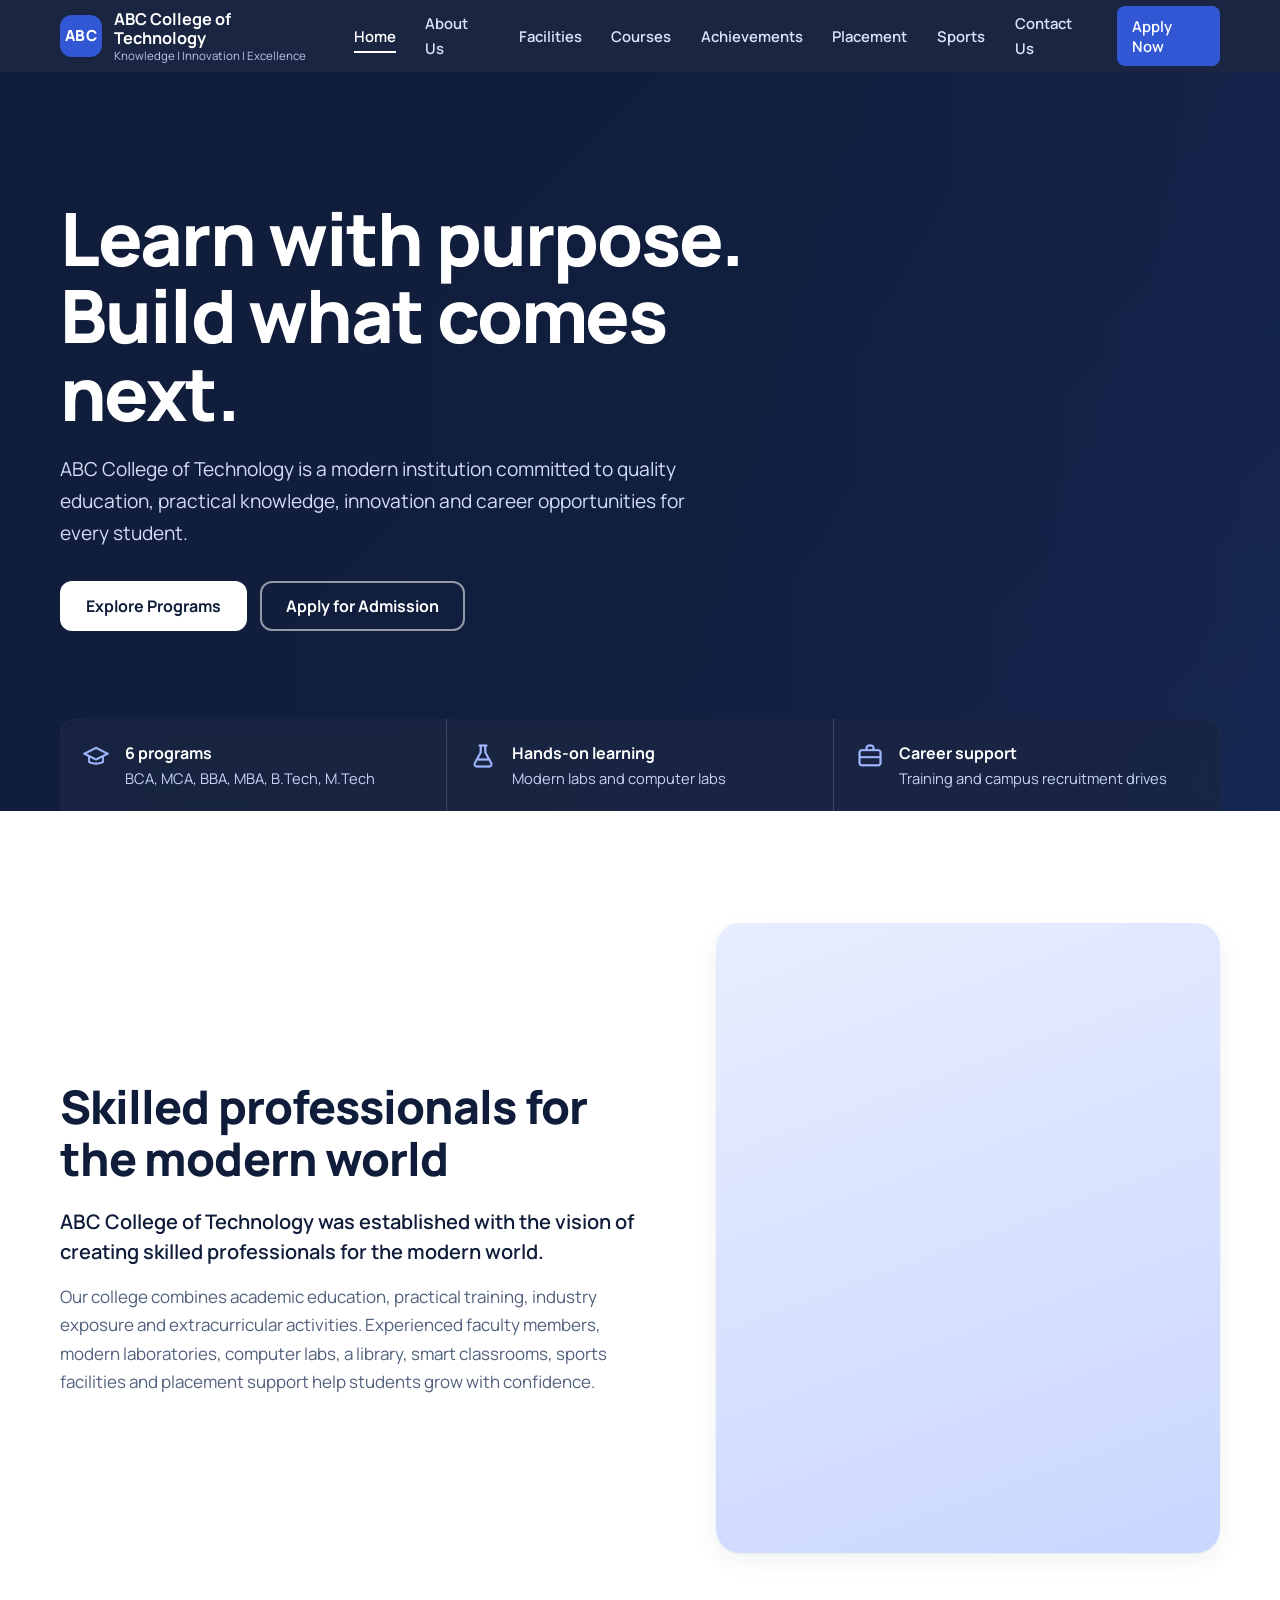
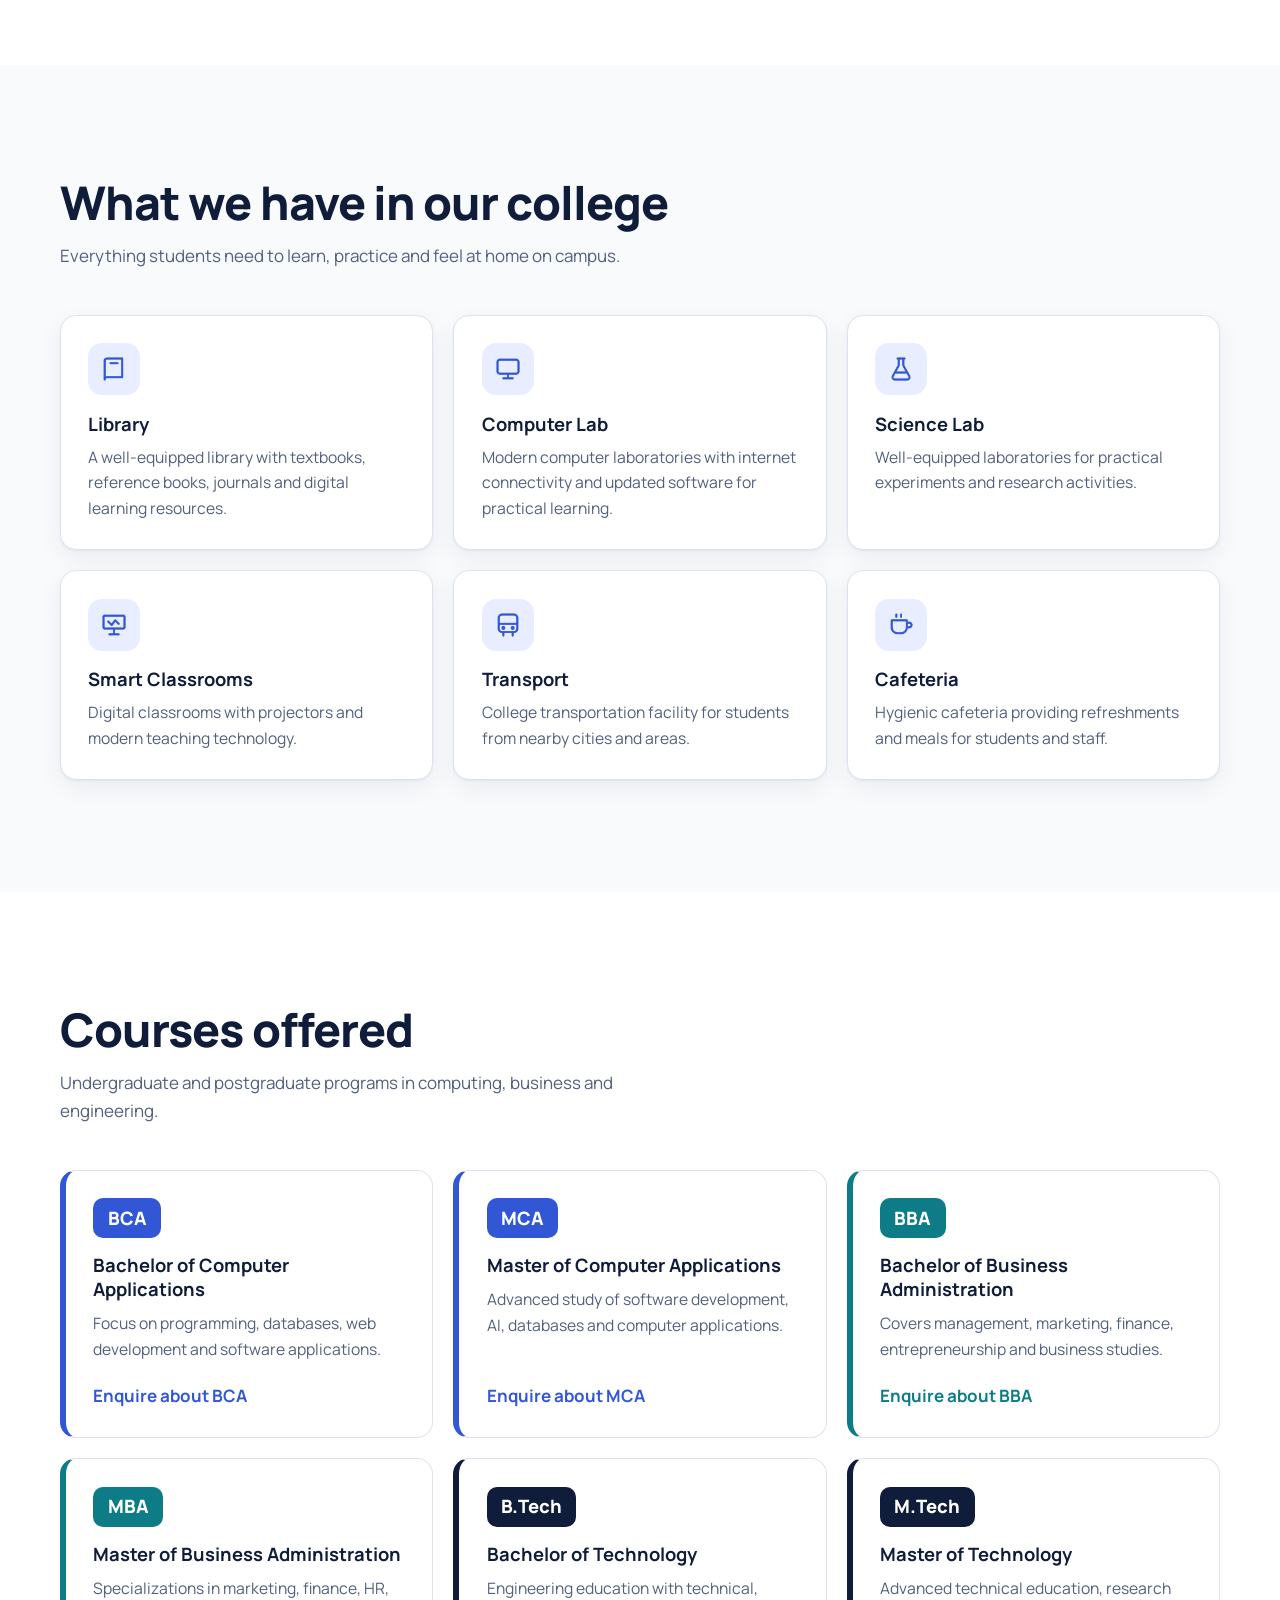
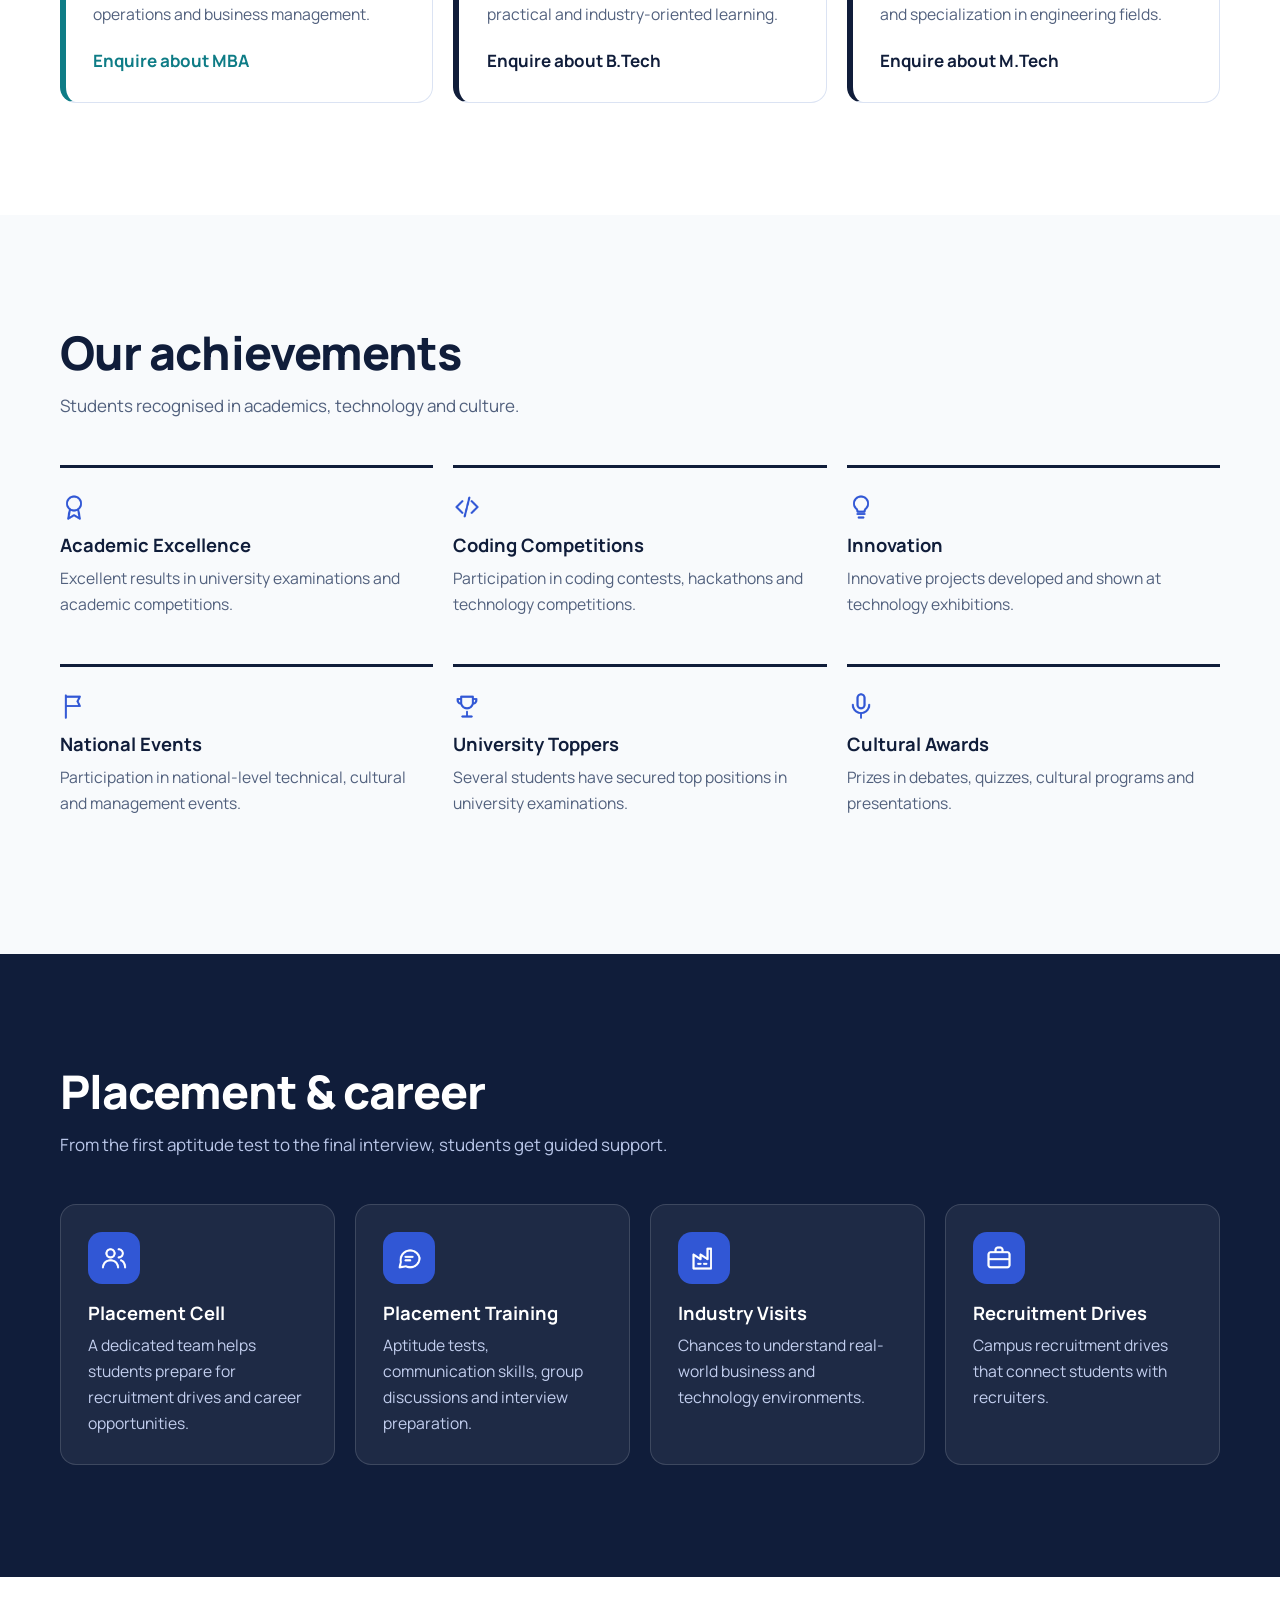
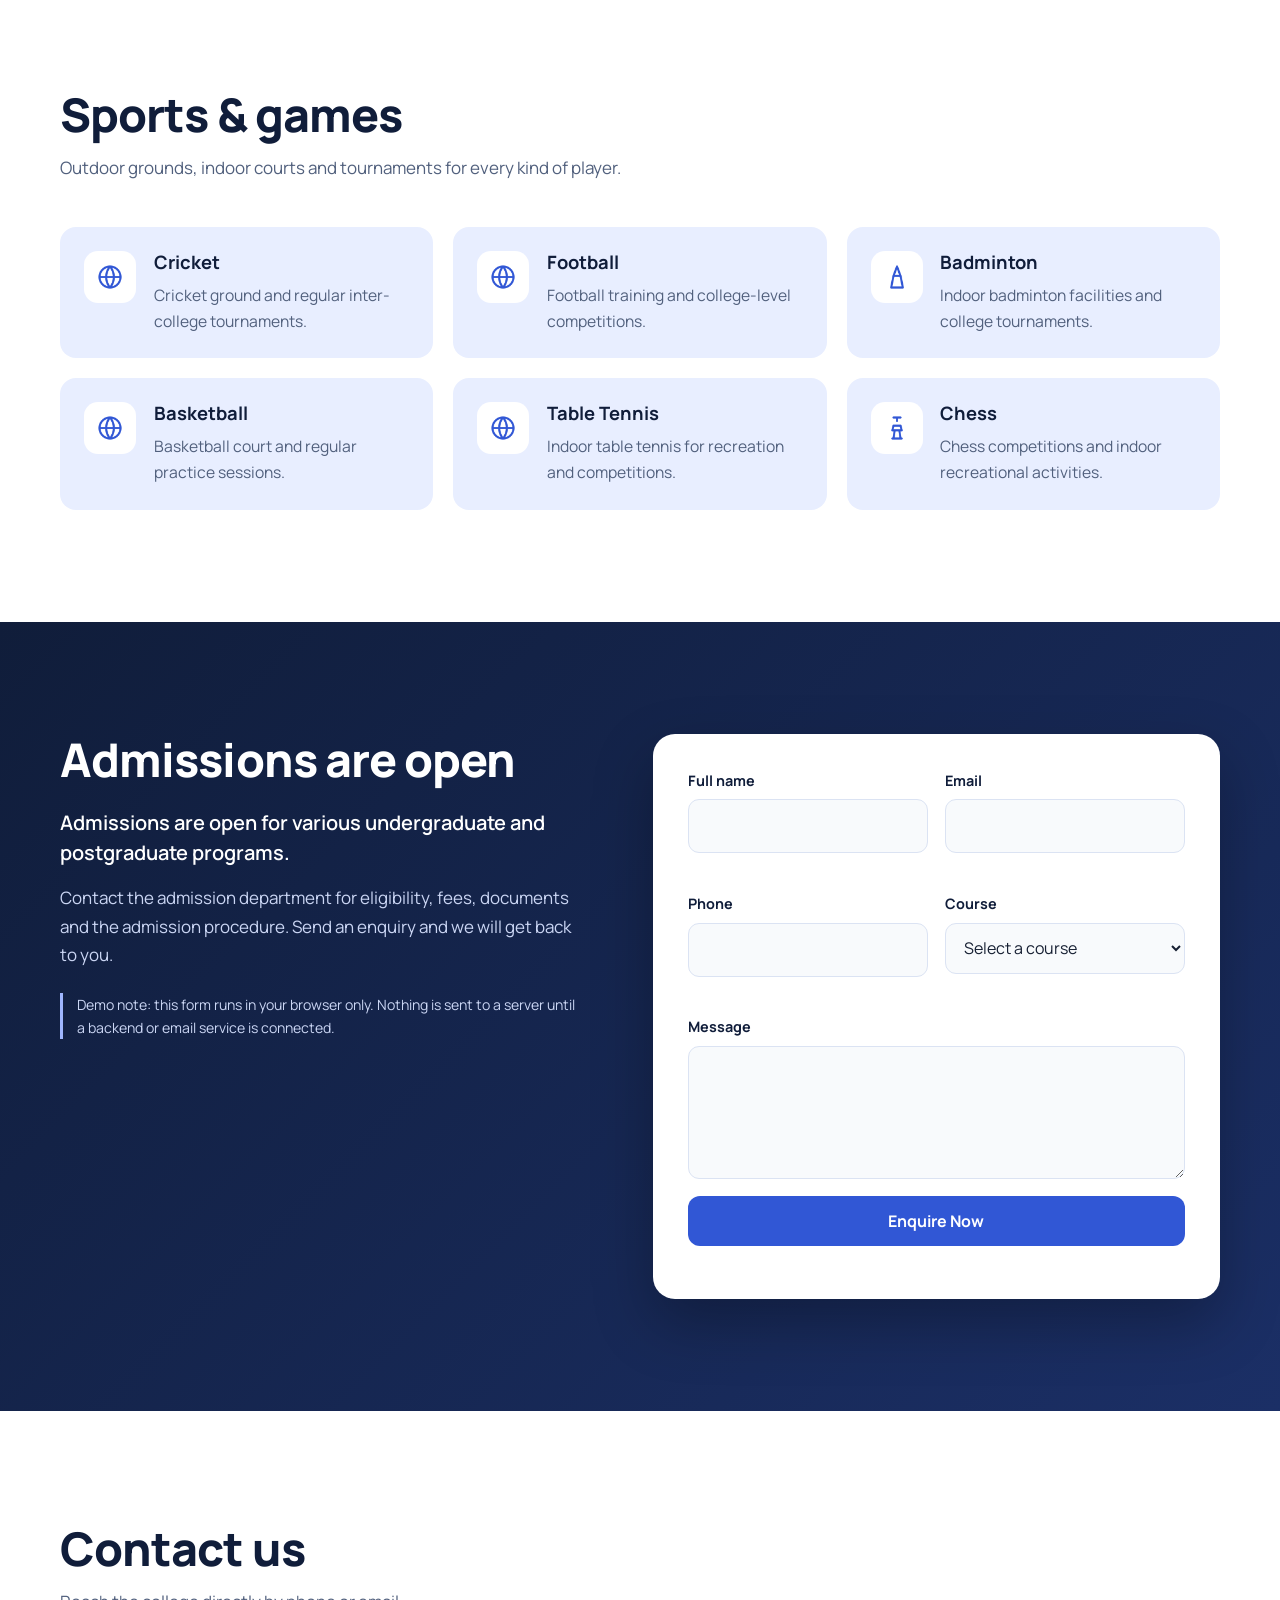
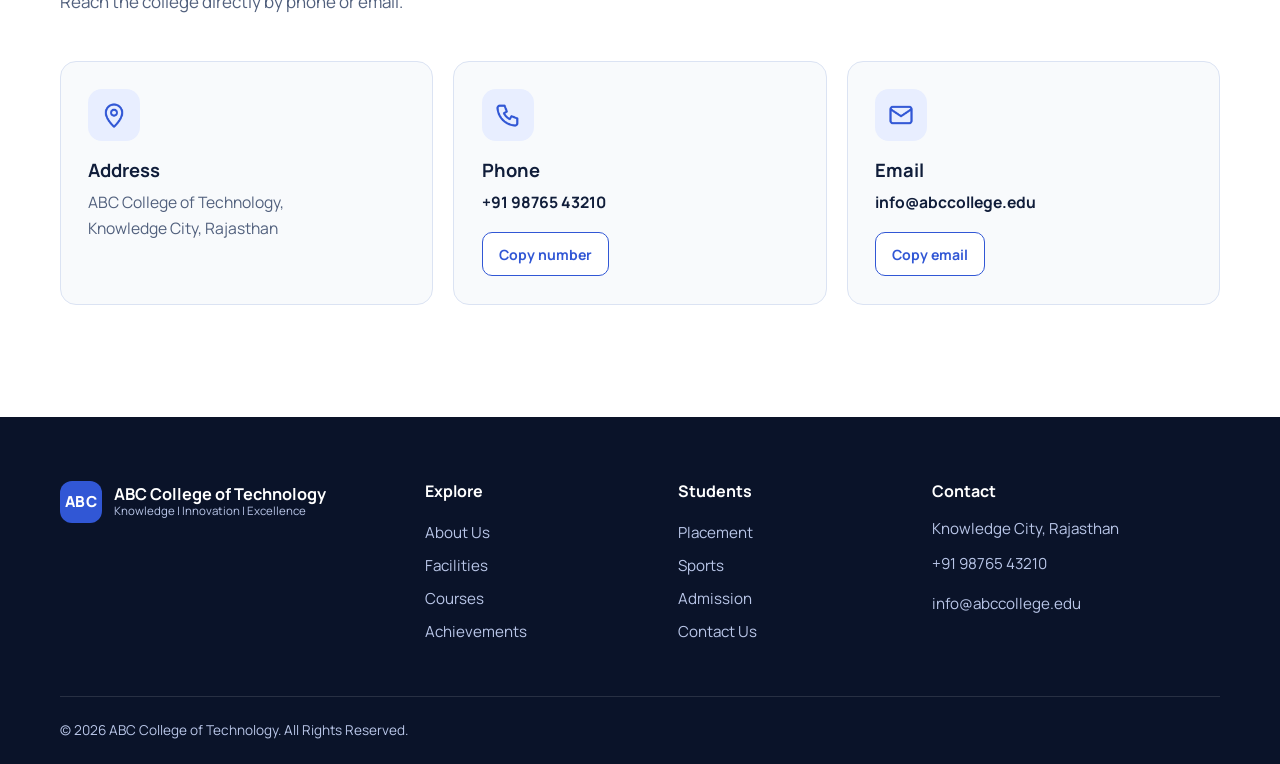
<file: index.html>
<!DOCTYPE html>
<html lang="en">
<head>
<meta charset="UTF-8">
<meta name="viewport" content="width=device-width, initial-scale=1.0">
<title>ABC College of Technology | Knowledge, Innovation, Excellence</title>
<meta name="description" content="ABC College of Technology offers BCA, MCA, BBA, MBA, B.Tech and M.Tech programs with modern labs, placement support and sports facilities.">
<meta name="theme-color" content="#101D3A">
<link rel="preconnect" href="https://fonts.googleapis.com">
<link rel="preconnect" href="https://fonts.gstatic.com" crossorigin>
<link href="https://fonts.googleapis.com/css2?family=Manrope:wght@400;500;600;700;800&display=swap" rel="stylesheet">
<link rel="stylesheet" href="style.css">
</head>
<body>
<a class="skip" href="#main">Skip to content</a>

<header class="site-header" id="top">
  <div class="wrap bar">
    <a href="#home" class="brand" aria-label="ABC College of Technology, home">
      <span class="logo" aria-hidden="true">ABC</span>
      <span class="brand-text"><strong>ABC College of Technology</strong><small>Knowledge | Innovation | Excellence</small></span>
    </a>
    <button class="burger" id="burger" aria-expanded="false" aria-controls="menu" aria-label="Open menu"><span></span><span></span><span></span></button>
    <nav id="menu" class="menu" aria-label="Main">
      <a href="#home">Home</a><a href="#about">About Us</a><a href="#facilities">Facilities</a><a href="#courses">Courses</a>
      <a href="#achievements">Achievements</a><a href="#placement">Placement</a><a href="#sports">Sports</a><a href="#contact">Contact Us</a>
      <a href="#admission" class="btn btn-sm">Apply Now</a>
    </nav>
  </div>
</header>

<main id="main">
<section class="hero" id="home">
  <img class="hero-img" src="https://images.unsplash.com/photo-1562774053-701939374585?auto=format&fit=crop&w=1800&q=70" alt="College campus building" fetchpriority="high" onerror="this.remove()">
  <div class="wrap hero-in">
    <h1>Learn with purpose. Build what comes next.</h1>
    <p>ABC College of Technology is a modern institution committed to quality education, practical knowledge, innovation and career opportunities for every student.</p>
    <div class="actions">
      <a href="#courses" class="btn btn-light">Explore Programs</a>
      <a href="#admission" class="btn btn-ghost">Apply for Admission</a>
    </div>
  </div>
  <div class="wrap">
    <ul class="highlights">
      <li><img class="hi" src="icons/cap-light.png" alt="" width="28" height="28"><span><strong>6 programs</strong>BCA, MCA, BBA, MBA, B.Tech, M.Tech</span></li>
      <li><img class="hi" src="icons/flask-light.png" alt="" width="28" height="28"><span><strong>Hands-on learning</strong>Modern labs and computer labs</span></li>
      <li><img class="hi" src="icons/brief-light.png" alt="" width="28" height="28"><span><strong>Career support</strong>Training and campus recruitment drives</span></li>
    </ul>
  </div>
</section>

<section class="sec" id="about">
  <div class="wrap about">
    <div class="about-text reveal">
      <h2>Skilled professionals for the modern world</h2>
      <p class="lead">ABC College of Technology was established with the vision of creating skilled professionals for the modern world.</p>
      <p>Our college combines academic education, practical training, industry exposure and extracurricular activities. Experienced faculty members, modern laboratories, computer labs, a library, smart classrooms, sports facilities and placement support help students grow with confidence.</p>
    </div>
    <figure class="about-img reveal">
      <img src="https://images.unsplash.com/photo-1523050854058-8df90110c9f1?auto=format&fit=crop&w=900&q=70" alt="Students celebrating at a college event" loading="lazy" onerror="this.remove()">
    </figure>
  </div>
</section>

<section class="sec tint" id="facilities">
  <div class="wrap">
    <div class="head reveal"><h2>What we have in our college</h2><p>Everything students need to learn, practice and feel at home on campus.</p></div>
    <div class="grid g3" id="facility-grid">
      <article class="card reveal"><span class="ico"><img src="icons/book.png" alt="" width="28" height="28" loading="lazy"></span><h3>Library</h3><p>A well-equipped library with textbooks, reference books, journals and digital learning resources.</p></article>
      <article class="card reveal"><span class="ico"><img src="icons/monitor.png" alt="" width="28" height="28" loading="lazy"></span><h3>Computer Lab</h3><p>Modern computer laboratories with internet connectivity and updated software for practical learning.</p></article>
      <article class="card reveal"><span class="ico"><img src="icons/flask.png" alt="" width="28" height="28" loading="lazy"></span><h3>Science Lab</h3><p>Well-equipped laboratories for practical experiments and research activities.</p></article>
      <article class="card reveal"><span class="ico"><img src="icons/proj.png" alt="" width="28" height="28" loading="lazy"></span><h3>Smart Classrooms</h3><p>Digital classrooms with projectors and modern teaching technology.</p></article>
      <article class="card reveal"><span class="ico"><img src="icons/bus.png" alt="" width="28" height="28" loading="lazy"></span><h3>Transport</h3><p>College transportation facility for students from nearby cities and areas.</p></article>
      <article class="card reveal"><span class="ico"><img src="icons/cup.png" alt="" width="28" height="28" loading="lazy"></span><h3>Cafeteria</h3><p>Hygienic cafeteria providing refreshments and meals for students and staff.</p></article>
    </div>
  </div>
</section>

<section class="sec" id="courses">
  <div class="wrap">
    <div class="head reveal"><h2>Courses offered</h2><p>Undergraduate and postgraduate programs in computing, business and engineering.</p></div>
    <div class="grid g3">
      <article class="course reveal" data-c="tech"><span class="tag">BCA</span><h3>Bachelor of Computer Applications</h3><p>Focus on programming, databases, web development and software applications.</p><a href="#admission" data-course="BCA">Enquire about BCA</a></article>
      <article class="course reveal" data-c="tech"><span class="tag">MCA</span><h3>Master of Computer Applications</h3><p>Advanced study of software development, AI, databases and computer applications.</p><a href="#admission" data-course="MCA">Enquire about MCA</a></article>
      <article class="course reveal" data-c="biz"><span class="tag">BBA</span><h3>Bachelor of Business Administration</h3><p>Covers management, marketing, finance, entrepreneurship and business studies.</p><a href="#admission" data-course="BBA">Enquire about BBA</a></article>
      <article class="course reveal" data-c="biz"><span class="tag">MBA</span><h3>Master of Business Administration</h3><p>Specializations in marketing, finance, HR, operations and business management.</p><a href="#admission" data-course="MBA">Enquire about MBA</a></article>
      <article class="course reveal" data-c="eng"><span class="tag">B.Tech</span><h3>Bachelor of Technology</h3><p>Engineering education with technical, practical and industry-oriented learning.</p><a href="#admission" data-course="B.Tech">Enquire about B.Tech</a></article>
      <article class="course reveal" data-c="eng"><span class="tag">M.Tech</span><h3>Master of Technology</h3><p>Advanced technical education, research and specialization in engineering fields.</p><a href="#admission" data-course="M.Tech">Enquire about M.Tech</a></article>
    </div>
  </div>
</section>

<section class="sec tint" id="achievements">
  <div class="wrap">
    <div class="head reveal"><h2>Our achievements</h2><p>Students recognised in academics, technology and culture.</p></div>
    <div class="grid g3 ach">
      <article class="reveal"><span class="ico"><img src="icons/award.png" alt="" width="28" height="28" loading="lazy"></span><h3>Academic Excellence</h3><p>Excellent results in university examinations and academic competitions.</p></article>
      <article class="reveal"><span class="ico"><img src="icons/code.png" alt="" width="28" height="28" loading="lazy"></span><h3>Coding Competitions</h3><p>Participation in coding contests, hackathons and technology competitions.</p></article>
      <article class="reveal"><span class="ico"><img src="icons/bulb.png" alt="" width="28" height="28" loading="lazy"></span><h3>Innovation</h3><p>Innovative projects developed and shown at technology exhibitions.</p></article>
      <article class="reveal"><span class="ico"><img src="icons/flag.png" alt="" width="28" height="28" loading="lazy"></span><h3>National Events</h3><p>Participation in national-level technical, cultural and management events.</p></article>
      <article class="reveal"><span class="ico"><img src="icons/trophy.png" alt="" width="28" height="28" loading="lazy"></span><h3>University Toppers</h3><p>Several students have secured top positions in university examinations.</p></article>
      <article class="reveal"><span class="ico"><img src="icons/mic.png" alt="" width="28" height="28" loading="lazy"></span><h3>Cultural Awards</h3><p>Prizes in debates, quizzes, cultural programs and presentations.</p></article>
    </div>
  </div>
</section>

<section class="sec dark" id="placement">
  <div class="wrap">
    <div class="head reveal"><h2>Placement &amp; career</h2><p>From the first aptitude test to the final interview, students get guided support.</p></div>
    <ol class="steps">
      <li class="reveal"><span class="ico"><img src="icons/users-white.png" alt="" width="28" height="28" loading="lazy"></span><h3>Placement Cell</h3><p>A dedicated team helps students prepare for recruitment drives and career opportunities.</p></li>
      <li class="reveal"><span class="ico"><img src="icons/chat-white.png" alt="" width="28" height="28" loading="lazy"></span><h3>Placement Training</h3><p>Aptitude tests, communication skills, group discussions and interview preparation.</p></li>
      <li class="reveal"><span class="ico"><img src="icons/factory-white.png" alt="" width="28" height="28" loading="lazy"></span><h3>Industry Visits</h3><p>Chances to understand real-world business and technology environments.</p></li>
      <li class="reveal"><span class="ico"><img src="icons/brief-white.png" alt="" width="28" height="28" loading="lazy"></span><h3>Recruitment Drives</h3><p>Campus recruitment drives that connect students with recruiters.</p></li>
    </ol>
  </div>
</section>

<section class="sec" id="sports">
  <div class="wrap">
    <div class="head reveal"><h2>Sports &amp; games</h2><p>Outdoor grounds, indoor courts and tournaments for every kind of player.</p></div>
    <div class="grid g3 sports">
      <article class="reveal"><span class="ico"><img src="icons/ball.png" alt="" width="28" height="28" loading="lazy"></span><div><h3>Cricket</h3><p>Cricket ground and regular inter-college tournaments.</p></div></article>
      <article class="reveal"><span class="ico"><img src="icons/ball.png" alt="" width="28" height="28" loading="lazy"></span><div><h3>Football</h3><p>Football training and college-level competitions.</p></div></article>
      <article class="reveal"><span class="ico"><img src="icons/bird.png" alt="" width="28" height="28" loading="lazy"></span><div><h3>Badminton</h3><p>Indoor badminton facilities and college tournaments.</p></div></article>
      <article class="reveal"><span class="ico"><img src="icons/ball.png" alt="" width="28" height="28" loading="lazy"></span><div><h3>Basketball</h3><p>Basketball court and regular practice sessions.</p></div></article>
      <article class="reveal"><span class="ico"><img src="icons/ball.png" alt="" width="28" height="28" loading="lazy"></span><div><h3>Table Tennis</h3><p>Indoor table tennis for recreation and competitions.</p></div></article>
      <article class="reveal"><span class="ico"><img src="icons/chess.png" alt="" width="28" height="28" loading="lazy"></span><div><h3>Chess</h3><p>Chess competitions and indoor recreational activities.</p></div></article>
    </div>
  </div>
</section>

<section class="sec adm" id="admission">
  <div class="wrap adm-grid">
    <div class="reveal">
      <h2>Admissions are open</h2>
      <p class="lead">Admissions are open for various undergraduate and postgraduate programs.</p>
      <p>Contact the admission department for eligibility, fees, documents and the admission procedure. Send an enquiry and we will get back to you.</p>
      <p class="note">Demo note: this form runs in your browser only. Nothing is sent to a server until a backend or email service is connected.</p>
    </div>
    <form id="enquiry" class="form reveal" novalidate>
      <div class="field"><label for="name">Full name</label><input id="name" name="name" autocomplete="name" required><span class="err" id="e-name"></span></div>
      <div class="field"><label for="email">Email</label><input id="email" name="email" type="email" autocomplete="email" required><span class="err" id="e-email"></span></div>
      <div class="field"><label for="phone">Phone</label><input id="phone" name="phone" type="tel" inputmode="tel" autocomplete="tel" required><span class="err" id="e-phone"></span></div>
      <div class="field"><label for="course">Course</label>
        <select id="course" name="course" required><option value="">Select a course</option><option>BCA</option><option>MCA</option><option>BBA</option><option>MBA</option><option>B.Tech</option><option>M.Tech</option></select><span class="err" id="e-course"></span></div>
      <div class="field full"><label for="message">Message</label><textarea id="message" name="message" rows="4"></textarea></div>
      <button class="btn btn-primary full" type="submit">Enquire Now</button>
      <div class="status full" id="status" role="status" aria-live="polite"></div>
    </form>
  </div>
</section>

<section class="sec" id="contact">
  <div class="wrap">
    <div class="head reveal"><h2>Contact us</h2><p>Reach the college directly by phone or email.</p></div>
    <div class="grid g3 contact">
      <article class="reveal"><span class="ico"><img src="icons/pin.png" alt="" width="28" height="28" loading="lazy"></span><h3>Address</h3><p>ABC College of Technology,<br>Knowledge City, Rajasthan</p></article>
      <article class="reveal"><span class="ico"><img src="icons/phone.png" alt="" width="28" height="28" loading="lazy"></span><h3>Phone</h3><p><a href="tel:+919876543210">+91 98765 43210</a></p><button class="copy" data-copy="+91 98765 43210">Copy number</button></article>
      <article class="reveal"><span class="ico"><img src="icons/mail.png" alt="" width="28" height="28" loading="lazy"></span><h3>Email</h3><p><a href="mailto:info@abccollege.edu">info@abccollege.edu</a></p><button class="copy" data-copy="info@abccollege.edu">Copy email</button></article>
    </div>
  </div>
</section>
</main>

<footer class="foot">
  <div class="wrap foot-grid">
    <div><a href="#home" class="brand light"><span class="logo" aria-hidden="true">ABC</span><span class="brand-text"><strong>ABC College of Technology</strong><small>Knowledge | Innovation | Excellence</small></span></a></div>
    <nav aria-label="Explore"><h3>Explore</h3><a href="#about">About Us</a><a href="#facilities">Facilities</a><a href="#courses">Courses</a><a href="#achievements">Achievements</a></nav>
    <nav aria-label="Students"><h3>Students</h3><a href="#placement">Placement</a><a href="#sports">Sports</a><a href="#admission">Admission</a><a href="#contact">Contact Us</a></nav>
    <div><h3>Contact</h3><p>Knowledge City, Rajasthan</p><p><a href="tel:+919876543210">+91 98765 43210</a></p><p><a href="mailto:info@abccollege.edu">info@abccollege.edu</a></p></div>
  </div>
  <div class="wrap legal">© 2026 ABC College of Technology. All Rights Reserved.</div>
</footer>
<script src="script.js"></script>
</body>
</html>
</file>
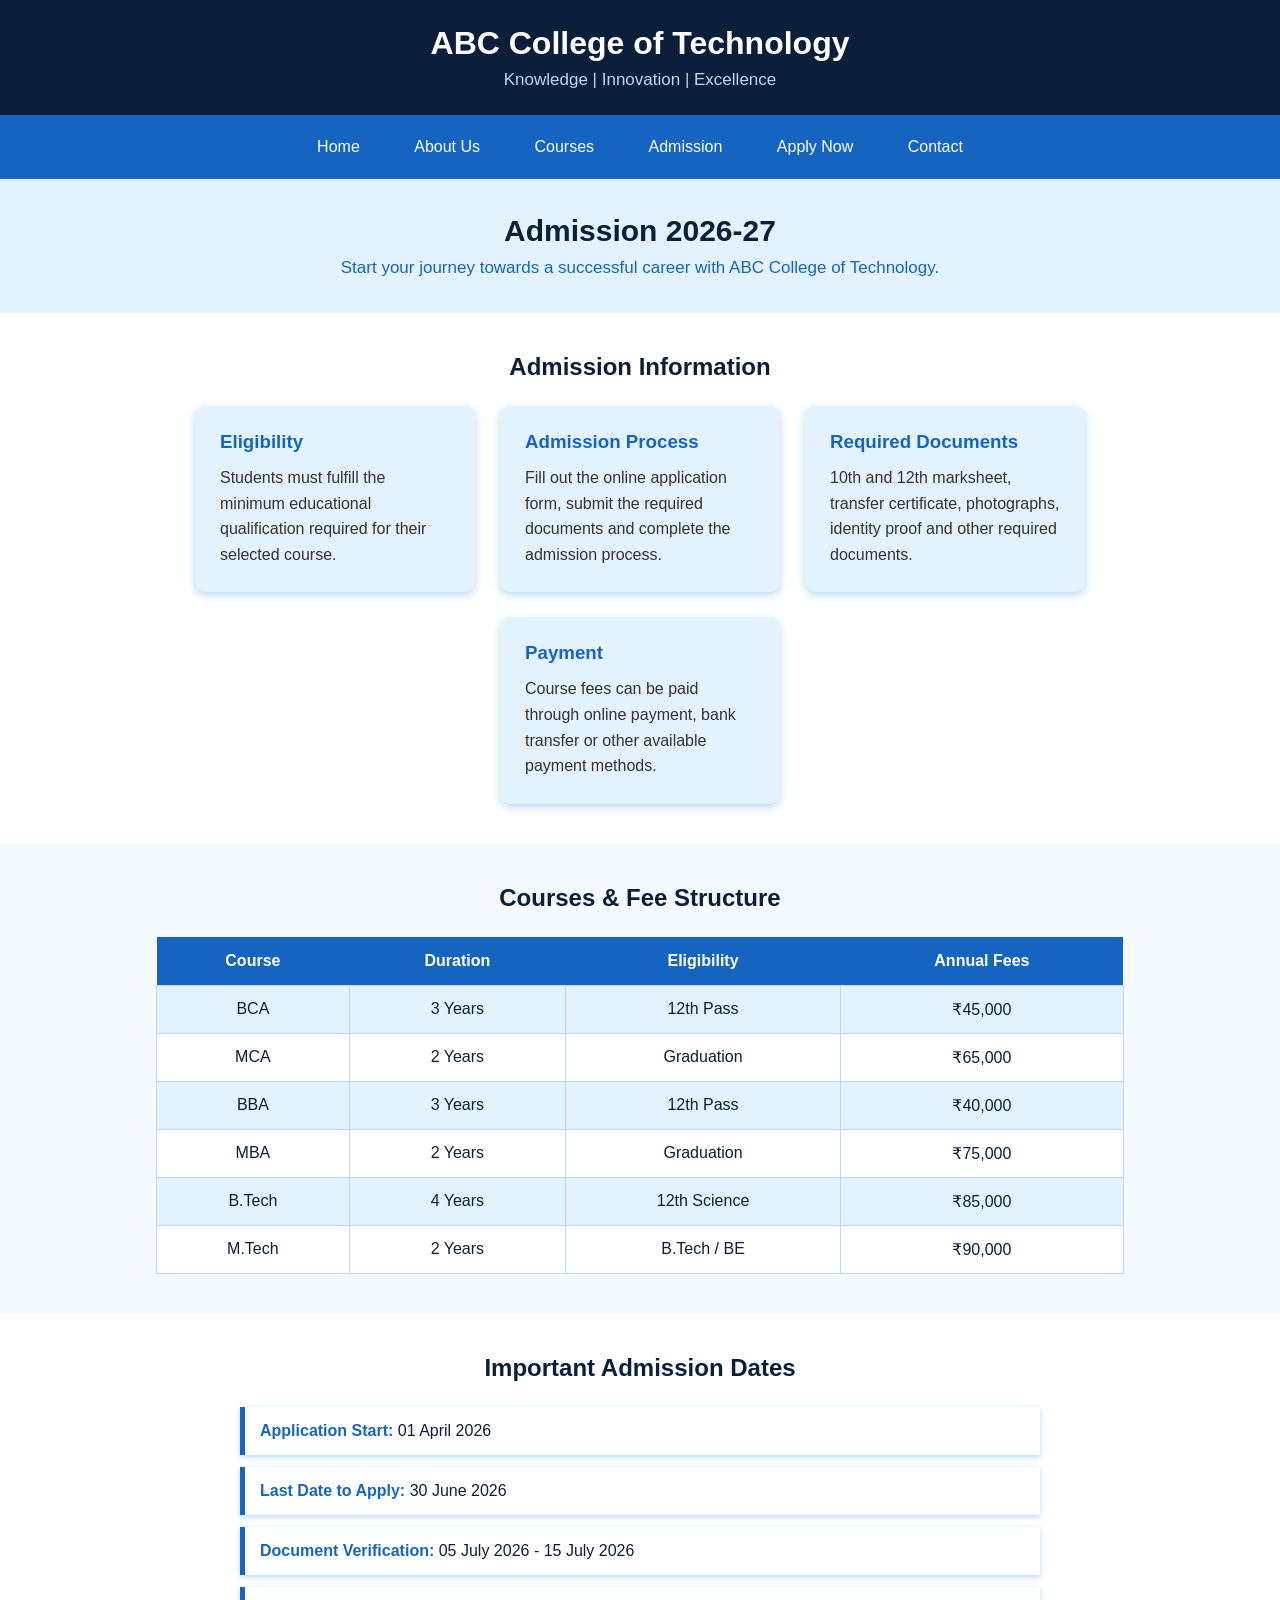
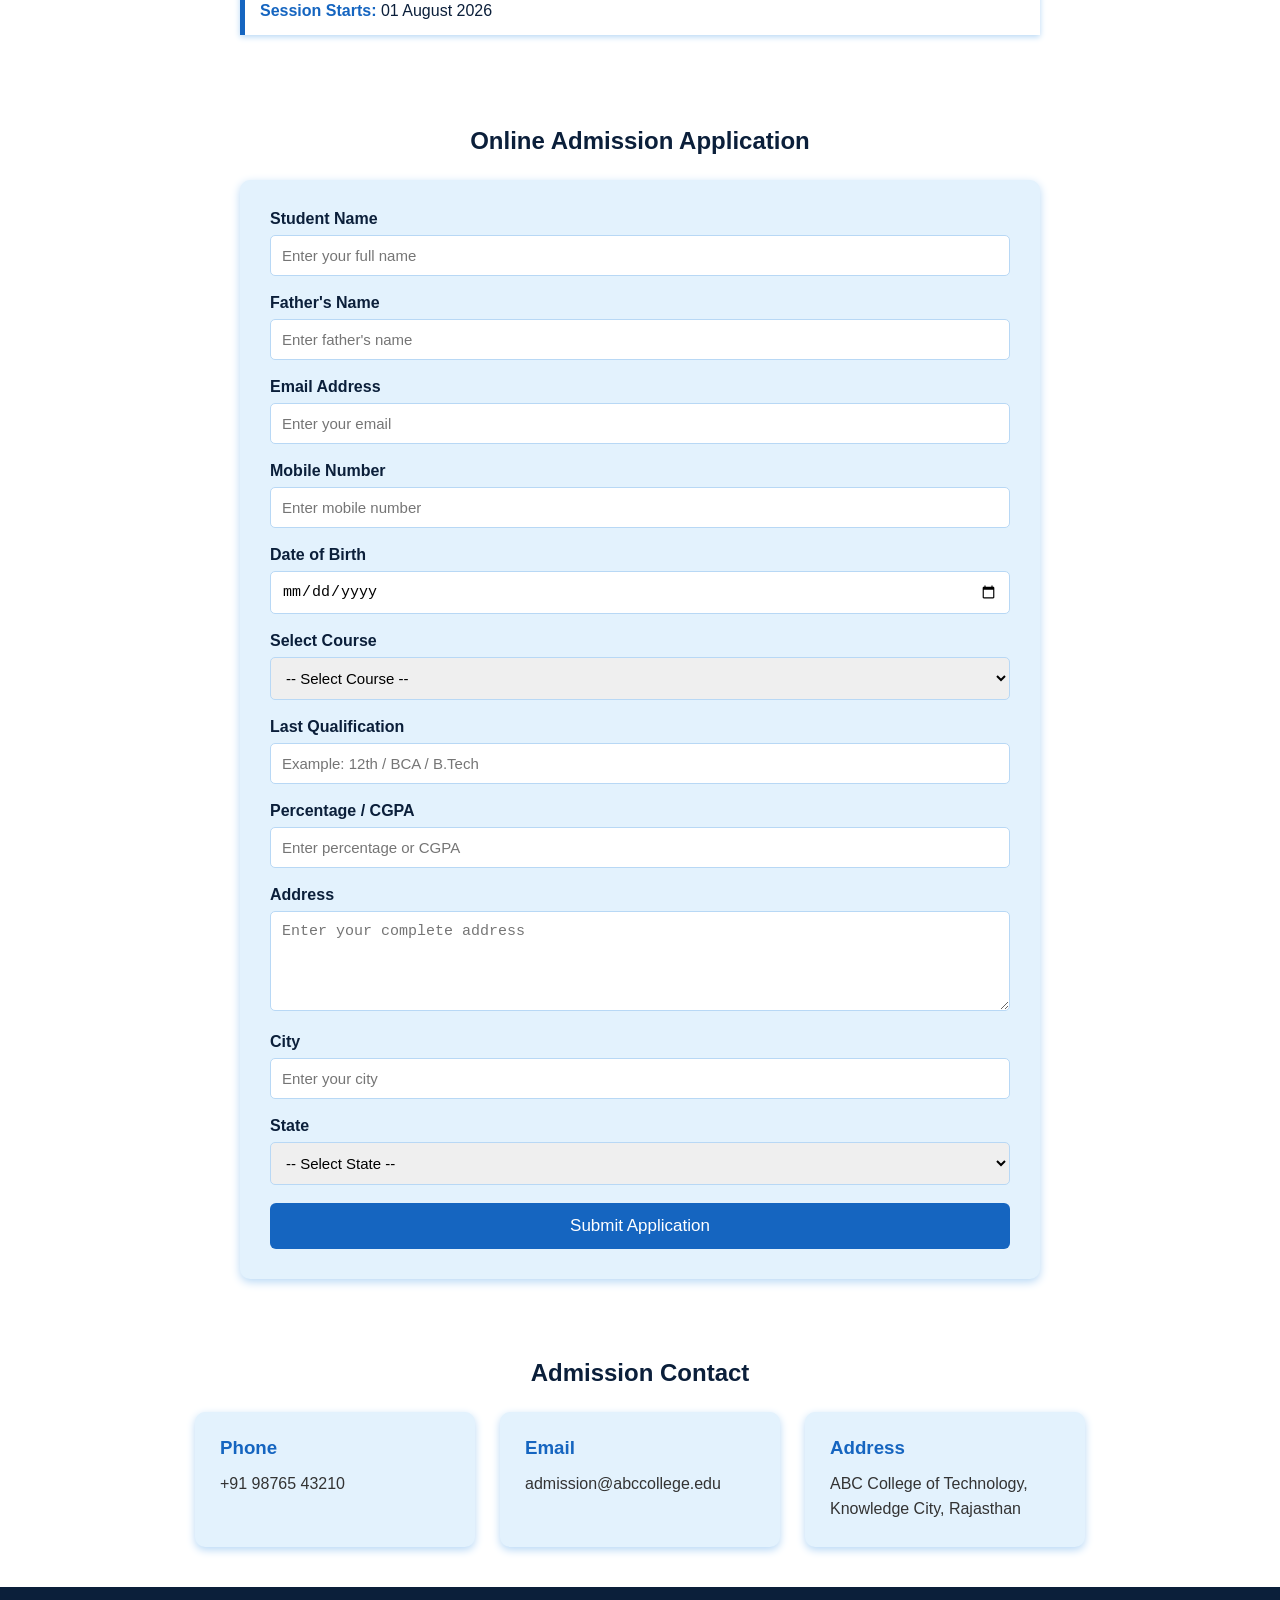
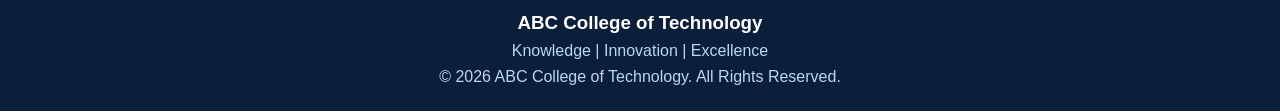
<file: p1Part2.html>
<!DOCTYPE html>
<html lang="en">

<head>
    <meta charset="UTF-8">
    <meta name="viewport" content="width=device-width, initial-scale=1.0">

    <title>ABC College - Admission</title>

    <style>
        * {
            margin: 0;
            padding: 0;
            box-sizing: border-box;
        }

        body {
            font-family: Arial, sans-serif;
            background-color: white;
            color: #0B1F3A;
        }

        /* Header */
        #hd {
            background-color: #0B1F3A;
            color: white;
            text-align: center;
            padding: 25px;
        }

        #hd h1 {
            font-size: 32px;
            margin-bottom: 8px;
        }

        #hd p {
            color: #B8D8F5;
            font-size: 17px;
        }

        /* Navigation */
        #nav {
            background-color: #1565C0;
            text-align: center;
            padding: 12px;
        }

        #nav a {
            color: white;
            text-decoration: none;
            display: inline-block;
            padding: 8px 15px;
            margin: 3px 10px;
            border-radius: 5px;
        }

        #nav a:hover {
            background-color: #42A5F5;
        }

        /* Main Heading */
        .page-title {
            text-align: center;
            background-color: #E3F2FD;
            padding: 35px 10px;
        }

        .page-title h2 {
            color: #0B1F3A;
            font-size: 30px;
            margin-bottom: 10px;
        }

        .page-title p {
            color: #1565C0;
            font-size: 17px;
        }

        /* Common Section */
        section {
            padding: 40px 8%;
        }

        section h2 {
            text-align: center;
            color: #0B1F3A;
            margin-bottom: 25px;
        }

        /* Admission Information */
        .info-container {
            display: flex;
            justify-content: center;
            gap: 25px;
            flex-wrap: wrap;
        }

        .info-box {
            width: 280px;
            background-color: #E3F2FD;
            padding: 25px;
            border-radius: 10px;
            box-shadow: 0 3px 8px #B8D8F5;
        }

        .info-box h3 {
            color: #1565C0;
            margin-bottom: 12px;
        }

        .info-box p {
            line-height: 1.6;
            color: #333;
        }

        /* Courses and Fees */
        #courses {
            background-color: #F5FAFF;
        }

        table {
            width: 90%;
            margin: auto;
            border-collapse: collapse;
            background-color: white;
        }

        th {
            background-color: #1565C0;
            color: white;
            padding: 15px;
        }

        td {
            padding: 14px;
            text-align: center;
            border: 1px solid #B8D8F5;
        }

        tr:nth-child(even) {
            background-color: #E3F2FD;
        }

        tr:hover {
            background-color: #B8D8F5;
        }

        /* Application Form */
        .form-container {
            max-width: 800px;
            margin: auto;
            background-color: #E3F2FD;
            padding: 30px;
            border-radius: 10px;
            box-shadow: 0 3px 10px #B8D8F5;
        }

        .form-group {
            margin-bottom: 18px;
        }

        label {
            display: block;
            margin-bottom: 7px;
            font-weight: bold;
            color: #0B1F3A;
        }

        input,
        select,
        textarea {
            width: 100%;
            padding: 11px;
            border: 1px solid #B8D8F5;
            border-radius: 5px;
            font-size: 15px;
        }

        input:focus,
        select:focus,
        textarea:focus {
            outline: none;
            border: 2px solid #1565C0;
        }

        textarea {
            height: 100px;
            resize: vertical;
        }

        .submit-btn {
            width: 100%;
            padding: 13px;
            background-color: #1565C0;
            color: white;
            border: none;
            border-radius: 6px;
            font-size: 17px;
            cursor: pointer;
        }

        .submit-btn:hover {
            background-color: #42A5F5;
        }

        /* Important Dates */
        .dates {
            max-width: 800px;
            margin: auto;
        }

        .date-box {
            background-color: white;
            border-left: 5px solid #1565C0;
            padding: 15px;
            margin-bottom: 12px;
            box-shadow: 0 2px 6px #B8D8F5;
        }

        .date-box strong {
            color: #1565C0;
        }

        /* Footer */
        footer {
            background-color: #0B1F3A;
            color: white;
            text-align: center;
            padding: 25px;
        }

        footer p {
            color: #B8D8F5;
            margin-top: 8px;
        }

        /* Mobile */
        @media (max-width: 700px) {

            #nav a {
                display: block;
                margin: 5px;
            }

            table {
                width: 100%;
                font-size: 13px;
            }

            .form-container {
                padding: 20px;
            }

            section {
                padding: 30px 5%;
            }
        }
    </style>

</head>

<body>

    <!-- Header -->

    <header id="hd">

        <h1>ABC College of Technology</h1>

        <p>Knowledge | Innovation | Excellence</p>

    </header>


    <!-- Navigation -->

    <nav id="nav">

        <a href="index.html">Home</a>

        <a href="index.html#about">About Us</a>

        <a href="index.html#courses">Courses</a>

        <a href="admission.html">Admission</a>

        <a href="#application">Apply Now</a>

        <a href="#contact">Contact</a>

    </nav>


    <!-- Page Title -->

    <div class="page-title">

        <h2>Admission 2026-27</h2>

        <p>
            Start your journey towards a successful career
            with ABC College of Technology.
        </p>

    </div>


    <!-- Admission Information -->

    <section>

        <h2>Admission Information</h2>

        <div class="info-container">

            <div class="info-box">

                <h3> Eligibility</h3>

                <p>
                    Students must fulfill the minimum educational
                    qualification required for their selected course.
                </p>

            </div>


            <div class="info-box">

                <h3> Admission Process</h3>

                <p>
                    Fill out the online application form, submit the
                    required documents and complete the admission process.
                </p>

            </div>


            <div class="info-box">

                <h3> Required Documents</h3>

                <p>
                    10th and 12th marksheet, transfer certificate,
                    photographs, identity proof and other required documents.
                </p>

            </div>


            <div class="info-box">

                <h3> Payment</h3>

                <p>
                    Course fees can be paid through online payment,
                    bank transfer or other available payment methods.
                </p>

            </div>

        </div>

    </section>


    <!-- Courses and Fees -->

    <section id="courses">

        <h2>Courses & Fee Structure</h2>

        <table>

            <tr>
                <th>Course</th>
                <th>Duration</th>
                <th>Eligibility</th>
                <th>Annual Fees</th>
            </tr>

            <tr>
                <td>BCA</td>
                <td>3 Years</td>
                <td>12th Pass</td>
                <td>₹45,000</td>
            </tr>

            <tr>
                <td>MCA</td>
                <td>2 Years</td>
                <td>Graduation</td>
                <td>₹65,000</td>
            </tr>

            <tr>
                <td>BBA</td>
                <td>3 Years</td>
                <td>12th Pass</td>
                <td>₹40,000</td>
            </tr>

            <tr>
                <td>MBA</td>
                <td>2 Years</td>
                <td>Graduation</td>
                <td>₹75,000</td>
            </tr>

            <tr>
                <td>B.Tech</td>
                <td>4 Years</td>
                <td>12th Science</td>
                <td>₹85,000</td>
            </tr>

            <tr>
                <td>M.Tech</td>
                <td>2 Years</td>
                <td>B.Tech / BE</td>
                <td>₹90,000</td>
            </tr>

        </table>

    </section>


    <!-- Important Dates -->

    <section>

        <h2>Important Admission Dates</h2>

        <div class="dates">

            <div class="date-box">
                <strong>Application Start:</strong>
                01 April 2026
            </div>

            <div class="date-box">
                <strong>Last Date to Apply:</strong>
                30 June 2026
            </div>

            <div class="date-box">
                <strong>Document Verification:</strong>
                05 July 2026 - 15 July 2026
            </div>

            <div class="date-box">
                <strong>Session Starts:</strong>
                01 August 2026
            </div>

        </div>

    </section>


    <!-- Application Form -->

    <section id="application">

        <h2>Online Admission Application</h2>

        <div class="form-container">

            <form>

                <div class="form-group">

                    <label for="name">
                        Student Name
                    </label>

                    <input
                        type="text"
                        id="name"
                        name="name"
                        placeholder="Enter your full name"
                        required
                    >

                </div>


                <div class="form-group">

                    <label for="father">
                        Father's Name
                    </label>

                    <input
                        type="text"
                        id="father"
                        name="father"
                        placeholder="Enter father's name"
                        required
                    >

                </div>


                <div class="form-group">

                    <label for="email">
                        Email Address
                    </label>

                    <input
                        type="email"
                        id="email"
                        name="email"
                        placeholder="Enter your email"
                        required
                    >

                </div>


                <div class="form-group">

                    <label for="phone">
                        Mobile Number
                    </label>

                    <input
                        type="tel"
                        id="phone"
                        name="phone"
                        placeholder="Enter mobile number"
                        required
                    >

                </div>


                <div class="form-group">

                    <label for="dob">
                        Date of Birth
                    </label>

                    <input
                        type="date"
                        id="dob"
                        name="dob"
                        required
                    >

                </div>


                <div class="form-group">

                    <label for="course">
                        Select Course
                    </label>

                    <select id="course" name="course" required>

                        <option value="">
                            -- Select Course --
                        </option>

                        <option value="bca">
                            BCA - ₹45,000 / Year
                        </option>

                        <option value="mca">
                            MCA - ₹65,000 / Year
                        </option>

                        <option value="bba">
                            BBA - ₹40,000 / Year
                        </option>

                        <option value="mba">
                            MBA - ₹75,000 / Year
                        </option>

                        <option value="btech">
                            B.Tech - ₹85,000 / Year
                        </option>

                        <option value="mtech">
                            M.Tech - ₹90,000 / Year
                        </option>

                    </select>

                </div>


                <div class="form-group">

                    <label for="qualification">
                        Last Qualification
                    </label>

                    <input
                        type="text"
                        id="qualification"
                        name="qualification"
                        placeholder="Example: 12th / BCA / B.Tech"
                        required
                    >

                </div>


                <div class="form-group">

                    <label for="percentage">
                        Percentage / CGPA
                    </label>

                    <input
                        type="text"
                        id="percentage"
                        name="percentage"
                        placeholder="Enter percentage or CGPA"
                        required
                    >

                </div>


                <div class="form-group">

                    <label for="address">
                        Address
                    </label>

                    <textarea
                        id="address"
                        name="address"
                        placeholder="Enter your complete address"
                        required
                    ></textarea>

                </div>


                <div class="form-group">

                    <label for="city">
                        City
                    </label>

                    <input
                        type="text"
                        id="city"
                        name="city"
                        placeholder="Enter your city"
                        required
                    >

                </div>


                <div class="form-group">

                    <label for="state">
                        State
                    </label>

                    <select id="state" name="state">

                        <option value="">
                            -- Select State --
                        </option>

                        <option>Rajasthan</option>
                        <option>Gujarat</option>
                        <option>Haryana</option>
                        <option>Delhi</option>
                        <option>Maharashtra</option>
                        <option>Madhya Pradesh</option>
                        <option>Uttar Pradesh</option>
                        <option>Punjab</option>

                    </select>

                </div>


                <button type="submit" class="submit-btn">
                    Submit Application
                </button>

            </form>

        </div>

    </section>


    <!-- Contact -->

    <section id="contact">

        <h2>Admission Contact</h2>

        <div class="info-container">

            <div class="info-box">

                <h3> Phone</h3>

                <p>
                    +91 98765 43210
                </p>

            </div>


            <div class="info-box">

                <h3> Email</h3>

                <p>
                    admission@abccollege.edu
                </p>

            </div>


            <div class="info-box">

                <h3> Address</h3>

                <p>
                    ABC College of Technology,
                    Knowledge City, Rajasthan
                </p>

            </div>

        </div>

    </section>


    <!-- Footer -->

    <footer>

        <h3>ABC College of Technology</h3>

        <p>
            Knowledge | Innovation | Excellence
        </p>

        <p>
            © 2026 ABC College of Technology. All Rights Reserved.
        </p>

    </footer>

</body>

</html>
</file>
<file: style.css>
/* ===== Tokens ===== */
:root{
  --navy:#101D3A; --royal:#3157D5; --off:#F8FAFC; --white:#fff; --tint:#E8EEFF; --text:#172033;
  --muted:#51607d; --line:#dbe3f3; --r:16px; --shadow:0 1px 2px rgba(16,29,58,.06),0 8px 24px rgba(16,29,58,.06);
  --font:'Manrope',system-ui,-apple-system,'Segoe UI',Roboto,Arial,sans-serif;
}
*{box-sizing:border-box;margin:0;padding:0}
html{scroll-behavior:smooth;scroll-padding-top:84px}
body{font-family:var(--font);color:var(--text);background:var(--white);line-height:1.65;font-size:1.0625rem;overflow-x:hidden}
img{max-width:100%;display:block}
a{color:var(--royal)}
:focus-visible{outline:3px solid var(--royal);outline-offset:3px;border-radius:6px}
.wrap{width:min(1160px,100% - 2.5rem);margin-inline:auto}
.skip{position:absolute;left:-999px;top:8px;background:#fff;padding:.6rem 1rem;z-index:100;border-radius:8px}
.skip:focus{left:8px}

/* ===== Header ===== */
.site-header{position:sticky;top:0;z-index:50;background:rgba(16,29,58,.96);backdrop-filter:blur(8px);color:#fff}
.bar{display:flex;align-items:center;justify-content:space-between;height:72px;gap:1rem}
.brand{display:flex;align-items:center;gap:.75rem;text-decoration:none;color:#fff}
.logo{display:grid;place-items:center;width:42px;height:42px;border-radius:12px;background:var(--royal);font-weight:800;font-size:.95rem;letter-spacing:.02em}
.brand-text{display:flex;flex-direction:column;line-height:1.2}
.brand-text strong{font-size:1.02rem;font-weight:700}
.brand-text small{font-size:.72rem;color:#b9c6e8}
.menu{display:flex;align-items:center;gap:.25rem}
.menu a{color:#dbe4fb;text-decoration:none;font-size:.93rem;font-weight:600;padding:.5rem .8rem;border-radius:8px;position:relative;transition:color .2s}
.menu a:not(.btn)::after{content:"";position:absolute;left:.8rem;right:.8rem;bottom:.2rem;height:2px;background:#fff;transform:scaleX(0);transform-origin:left;transition:transform .25s}
.menu a:not(.btn):hover,.menu a.active{color:#fff}
.menu a:not(.btn):hover::after,.menu a.active::after{transform:scaleX(1)}
.menu .btn{margin-left:.5rem}
.burger{display:none;width:46px;height:46px;background:transparent;border:1px solid rgba(255,255,255,.25);border-radius:12px;cursor:pointer;flex-direction:column;justify-content:center;align-items:center;gap:5px}
.burger span{width:20px;height:2px;background:#fff;transition:transform .25s,opacity .2s}
.burger[aria-expanded=true] span:nth-child(1){transform:translateY(7px) rotate(45deg)}
.burger[aria-expanded=true] span:nth-child(2){opacity:0}
.burger[aria-expanded=true] span:nth-child(3){transform:translateY(-7px) rotate(-45deg)}

/* ===== Buttons ===== */
.btn{display:inline-flex;align-items:center;justify-content:center;min-height:48px;padding:.75rem 1.5rem;border-radius:12px;font:700 1rem var(--font);text-decoration:none;border:2px solid transparent;cursor:pointer;transition:transform .2s,background .2s,color .2s,box-shadow .2s}
.btn:hover{transform:translateY(-2px)}
.btn-sm{min-height:40px;padding:.45rem 1.05rem;background:var(--royal);color:#fff!important;font-size:.92rem}
.btn-sm:hover{background:#4268e6}
.btn-light{background:#fff;color:var(--navy)}
.btn-light:hover{box-shadow:0 10px 30px rgba(0,0,0,.3)}
.btn-ghost{border-color:rgba(255,255,255,.55);color:#fff}
.btn-ghost:hover{background:rgba(255,255,255,.12)}
.btn-primary{background:var(--royal);color:#fff}
.btn-primary:hover{background:#2748b8;box-shadow:0 10px 24px rgba(49,87,213,.35)}

/* ===== Hero ===== */
.hero{position:relative;background:linear-gradient(135deg,var(--navy),#1b2f66);color:#fff;padding-top:clamp(4rem,10vw,8rem);isolation:isolate}
.hero-img{position:absolute;inset:0;width:100%;height:100%;object-fit:cover;z-index:-2}
.hero::before{content:"";position:absolute;inset:0;z-index:-1;background:linear-gradient(90deg,rgba(16,29,58,.94) 0%,rgba(16,29,58,.78) 55%,rgba(16,29,58,.45) 100%)}
.hero-in{max-width:1160px}
.hero h1{font-size:clamp(2.4rem,6.4vw,4.6rem);line-height:1.05;font-weight:800;letter-spacing:-.025em;max-width:15ch}
.hero-in p{max-width:56ch;margin-top:1.4rem;font-size:clamp(1.05rem,2vw,1.2rem);color:#d3ddf7}
.actions{display:flex;flex-wrap:wrap;gap:.8rem;margin-top:2rem}
.highlights{list-style:none;display:grid;grid-template-columns:repeat(3,1fr);gap:1px;margin-top:clamp(3rem,7vw,5.5rem);background:rgba(255,255,255,.18);border-radius:var(--r) var(--r) 0 0;overflow:hidden}
.highlights li{display:flex;gap:.9rem;align-items:flex-start;padding:1.3rem 1.4rem;background:rgba(16,29,58,.82);backdrop-filter:blur(6px);font-size:.92rem;color:#c6d3f5}
.highlights strong{display:block;color:#fff;font-size:1rem}
.highlights .hi{width:28px;height:28px;flex:none;margin-top:2px}

/* ===== Sections ===== */
.sec{padding:clamp(4rem,9vw,7rem) 0}
.tint{background:var(--off)}
h2{font-size:clamp(1.9rem,4vw,2.9rem);line-height:1.12;font-weight:800;letter-spacing:-.02em;color:var(--navy)}
h3{font-size:1.15rem;line-height:1.3;color:var(--navy)}
.head{max-width:640px;margin-bottom:2.8rem}
.head p{margin-top:.8rem;color:var(--muted)}
.grid{display:grid;gap:1.25rem}
.g3{grid-template-columns:repeat(3,1fr)}
.ico{display:grid;place-items:center;width:52px;height:52px;border-radius:14px;background:var(--tint);color:var(--royal);margin-bottom:1.1rem}
.ico img{width:28px;height:28px;object-fit:contain}

/* About */
.about{display:grid;grid-template-columns:1.15fr 1fr;gap:clamp(2rem,6vw,5rem);align-items:center}
.lead{font-size:1.25rem;font-weight:600;color:var(--navy);margin:1.4rem 0 1rem;line-height:1.5}
.about-text p:last-child{color:var(--muted)}
.about-img{aspect-ratio:4/5;border-radius:24px;overflow:hidden;background:linear-gradient(160deg,var(--tint),#c9d6ff);box-shadow:var(--shadow);position:relative}
.about-img img{width:100%;height:100%;object-fit:cover}

/* Cards */
.card{background:#fff;border:1px solid var(--line);border-radius:var(--r);padding:1.7rem;box-shadow:var(--shadow);transition:transform .25s,box-shadow .25s,border-color .25s}
.card:hover{transform:translateY(-4px);border-color:#b8c8f5;box-shadow:0 14px 34px rgba(49,87,213,.14)}
.card p,.ach p,.steps p,.sports p,.contact p{color:var(--muted);font-size:.98rem;margin-top:.5rem}

/* Courses */
.course{--c:var(--royal);background:#fff;border:1px solid var(--line);border-left:6px solid var(--c);border-radius:var(--r);padding:1.7rem;display:flex;flex-direction:column;transition:transform .25s,box-shadow .25s}
.course:hover{transform:translateY(-4px);box-shadow:var(--shadow)}
.course[data-c=biz]{--c:#0e7c86}
.course[data-c=eng]{--c:#101D3A}
.tag{align-self:flex-start;background:var(--c);color:#fff;font-weight:800;font-size:1.15rem;padding:.3rem .9rem;border-radius:10px;margin-bottom:1rem}
.course p{color:var(--muted);margin:.6rem 0 1.2rem;font-size:.98rem;flex:1}
.course a{font-weight:700;text-decoration:none;color:var(--c)}
.course a:hover{text-decoration:underline}

/* Achievements */
.ach article{padding:1.6rem 0 1.6rem;border-top:3px solid var(--navy)}
.ach .ico{background:transparent;padding:0;width:auto;height:auto;justify-content:start;margin-bottom:.8rem}

/* Placement */
.dark{background:var(--navy);color:#fff}
.dark h2,.dark h3{color:#fff}
.dark .head p{color:#b9c6e8}
.steps{list-style:none;display:grid;grid-template-columns:repeat(4,1fr);gap:1.25rem;position:relative}
.steps li{background:rgba(255,255,255,.06);border:1px solid rgba(255,255,255,.14);border-radius:var(--r);padding:1.7rem;transition:background .25s}
.steps li:hover{background:rgba(255,255,255,.11)}
.steps .ico{background:var(--royal);color:#fff}
.steps p{color:#c3cfef}

/* Sports */
.sports article{display:flex;gap:1.1rem;align-items:flex-start;padding:1.5rem;border-radius:var(--r);background:var(--tint)}
.sports .ico{background:#fff;margin:0;flex:none}

/* Admission */
.adm{background:linear-gradient(135deg,var(--navy),#1b2f66);color:#fff}
.adm h2{color:#fff}
.adm-grid{display:grid;grid-template-columns:1fr 1.1fr;gap:clamp(2rem,6vw,5rem);align-items:start}
.adm .lead{color:#fff}
.adm p{color:#cbd6f4}
.note{margin-top:1.5rem;font-size:.88rem;border-left:3px solid #9fb6ff;padding-left:.9rem}
.form{background:#fff;color:var(--text);border-radius:22px;padding:clamp(1.4rem,3vw,2.2rem);display:grid;grid-template-columns:1fr 1fr;gap:1.1rem;box-shadow:0 24px 60px rgba(0,0,0,.28)}
.full{grid-column:1/-1}
.field{display:flex;flex-direction:column;gap:.4rem}
label{font-weight:700;font-size:.9rem;color:var(--navy)}
input,select,textarea{font:inherit;font-size:1rem;padding:.8rem .9rem;border:1.5px solid var(--line);border-radius:11px;background:var(--off);color:var(--text);min-height:48px;transition:border-color .2s,box-shadow .2s;width:100%}
input:focus,select:focus,textarea:focus{outline:none;border-color:var(--royal);box-shadow:0 0 0 4px rgba(49,87,213,.18);background:#fff}
.field.invalid input,.field.invalid select{border-color:#c62828}
.err{color:#b3261e;font-size:.85rem;min-height:1.1em}
.status{border-radius:12px;padding:0;font-size:.95rem}
.status.ok,.status.bad{padding:1rem 1.1rem}
.status.ok{background:#e6f6ec;color:#14532d}
.status.bad{background:#fdecea;color:#7f1d1d}
.status a{font-weight:700}

/* Contact */
.contact article{background:var(--off);border:1px solid var(--line);border-radius:var(--r);padding:1.7rem}
.contact a{color:var(--navy);font-weight:700;text-decoration:none}
.contact a:hover{color:var(--royal);text-decoration:underline}
.copy{margin-top:1rem;font:700 .88rem var(--font);color:var(--royal);background:#fff;border:1.5px solid var(--royal);border-radius:10px;padding:.55rem 1rem;min-height:44px;cursor:pointer;transition:background .2s,color .2s}
.copy:hover{background:var(--royal);color:#fff}

/* Footer */
.foot{background:#0a1329;color:#b9c6e8;padding-top:4rem;font-size:.95rem}
.foot-grid{display:grid;grid-template-columns:1.5fr 1fr 1fr 1.3fr;gap:2rem}
.foot h3{color:#fff;font-size:1rem;margin-bottom:.9rem}
.foot nav a,.foot p a{display:block;color:#b9c6e8;text-decoration:none;padding:.25rem 0}
.foot a:hover{color:#fff}
.foot p{margin-bottom:.4rem}
.legal{margin-top:3rem;padding:1.4rem 0;border-top:1px solid rgba(255,255,255,.12);font-size:.85rem}

/* Reveal: one soft fade, only when JS is on */
.js .reveal{opacity:0;transform:translateY(14px);transition:opacity .6s ease,transform .6s ease}
.js .reveal.in{opacity:1;transform:none}

/* ===== Responsive ===== */
@media(max-width:980px){
  .g3{grid-template-columns:repeat(2,1fr)}
  .steps{grid-template-columns:repeat(2,1fr)}
  .about,.adm-grid{grid-template-columns:1fr}
  .about-img{aspect-ratio:16/10}
  .foot-grid{grid-template-columns:1fr 1fr}
  .burger{display:flex}
  .menu{position:fixed;inset:72px 0 auto 0;background:var(--navy);flex-direction:column;align-items:stretch;padding:1rem 1.25rem 1.5rem;gap:.2rem;max-height:calc(100dvh - 72px);overflow:auto;transform:translateY(-8px);opacity:0;visibility:hidden;transition:opacity .2s,transform .2s,visibility .2s;border-top:1px solid rgba(255,255,255,.1)}
  .menu.open{opacity:1;transform:none;visibility:visible}
  .menu a{padding:.85rem .6rem;font-size:1.02rem}
  .menu a:not(.btn)::after{display:none}
  .menu .btn{margin:.6rem 0 0}
}
@media(max-width:640px){
  body{font-size:1rem}
  .g3,.steps,.highlights,.foot-grid,.form{grid-template-columns:1fr}
  .highlights{border-radius:var(--r) var(--r) 0 0}
  .brand-text small{display:none}
  .actions .btn{flex:1 1 100%}
  .hero h1{max-width:none}
}
@media(prefers-reduced-motion:reduce){
  html{scroll-behavior:auto}
  *,*::before,*::after{transition:none!important;animation:none!important}
  .js .reveal{opacity:1;transform:none}
}
</file>
